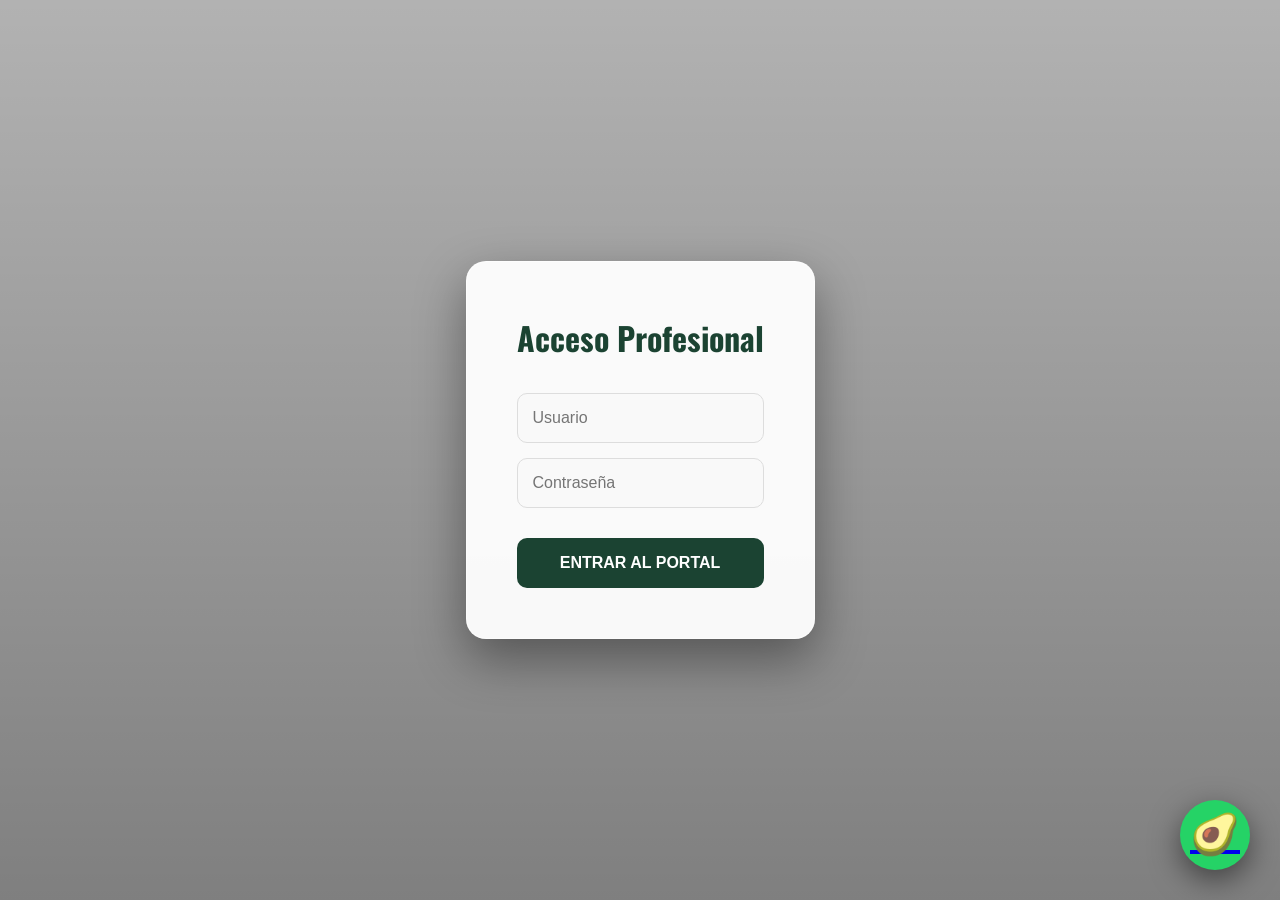
<file: index.html>
<!DOCTYPE html>
<html lang="es">
<head>
  <meta charset="UTF-8">
  <meta name="viewport" content="width=device-width, initial-scale=1.0">
  <title>Calculadora Ganadera Pro - Portal Rural</title>
  <link rel="stylesheet" href="style.css">
</head>
<body>

<div id="login-container">
  <h2>Acceso Profesional</h2>
  <input type="text" id="username" placeholder="Usuario">
  <input type="password" id="password" placeholder="Contraseña">
  <button id="btn-login">Entrar al Portal</button>
  <p id="error-msg" class="error">Credenciales incorrectas</p>
</div>

<main class="contenedor" id="app-container" style="display:none;">

  <div class="selector">
    <button class="animal-btn activo" data-animal="vaca">Vacas</button>
    <button class="animal-btn" data-animal="cerdo">Cerdos</button>
    <button class="animal-btn" data-animal="gallina">Gallinas</button>
    <button class="animal-btn" data-animal="oveja">Ovejas</button>
    <button class="animal-btn" data-animal="cabra">Cabras</button>
    <button class="animal-btn" data-animal="pez">Peces</button>
  </div>

  <header>
    <h1 id="titulo">Gestión de Vacas</h1>
    <p id="subtitulo">Producción de leche</p>
  </header>

  <section class="tarjeta">
    <div class="grilla">
      <div class="input-group">
        <label>Población Actual</label>
        <input type="number" id="cantidad" placeholder="Ej: 50">
      </div>
      <div class="input-group">
        <label>Producción/Animal</label>
        <input type="number" id="produccion" placeholder="L, Kg o U">
      </div>
      <div class="input-group">
        <label>Precio de Venta</label>
        <input type="number" id="precio" placeholder="$ Unidad">
      </div>
      <div class="input-group">
        <label>Costos Operativos</label>
        <input type="number" id="gastos" placeholder="$ Total diario">
      </div>
    </div>

    <button id="btn-calcular">Realizar Cálculo</button>
    <button id="btn-limpiar">Limpiar Datos</button>
  </section>

  <section class="tarjeta" id="resultados">
    <p>Volumen Total: <span id="res-produccion">--</span></p>
    <p>Ingresos Brutos: <span id="res-ingresos">--</span></p>
    <p>Utilidad Neta: <span id="res-ganancia">--</span></p>
    <p id="mensaje"></p>
  </section>

  <a href="glosario.html" class="btn-enlace">Abrir Glosario Técnico</a>

  <button id="btn-logout">Cerrar Sesión</button>
</main>

<a href="https://wa.me/573116314007" target="_blank" class="whatsapp-float">🥑</a>

<script src="app.js"></script>
</body>
</html>
</file>
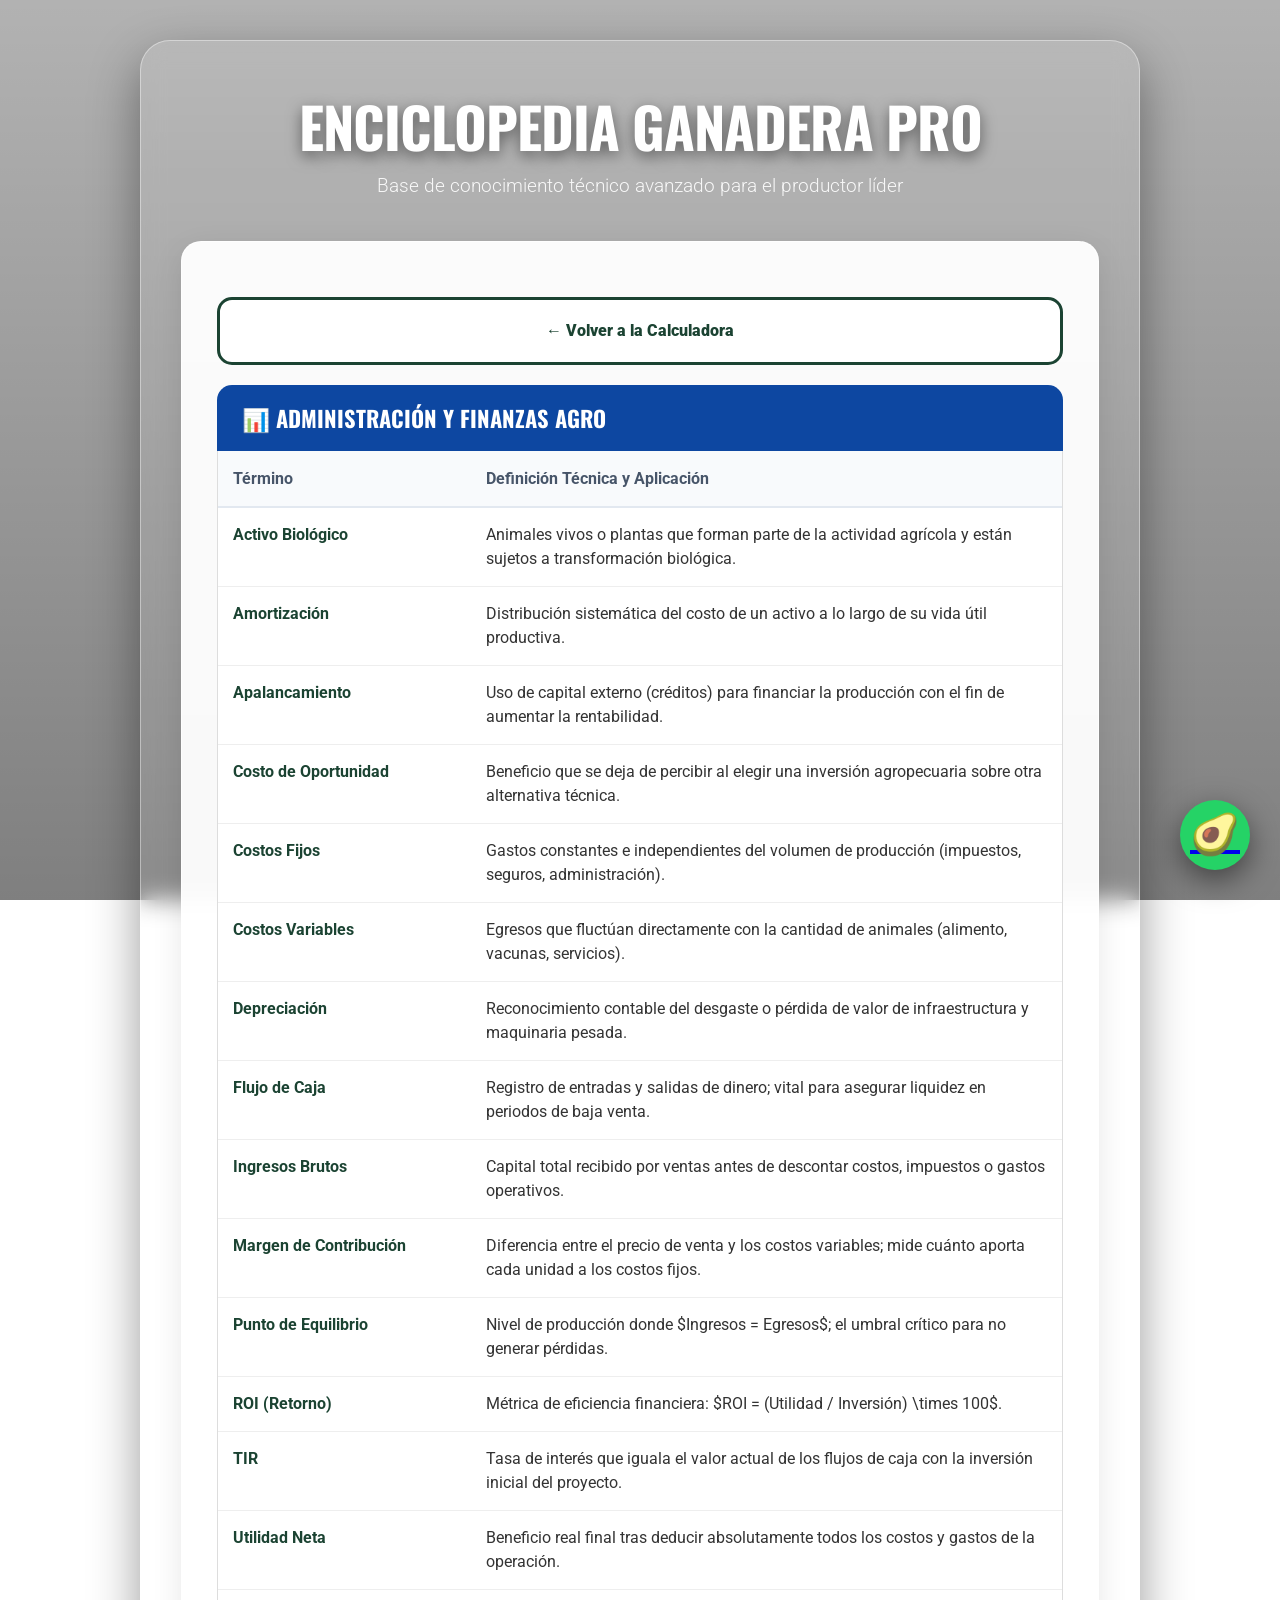
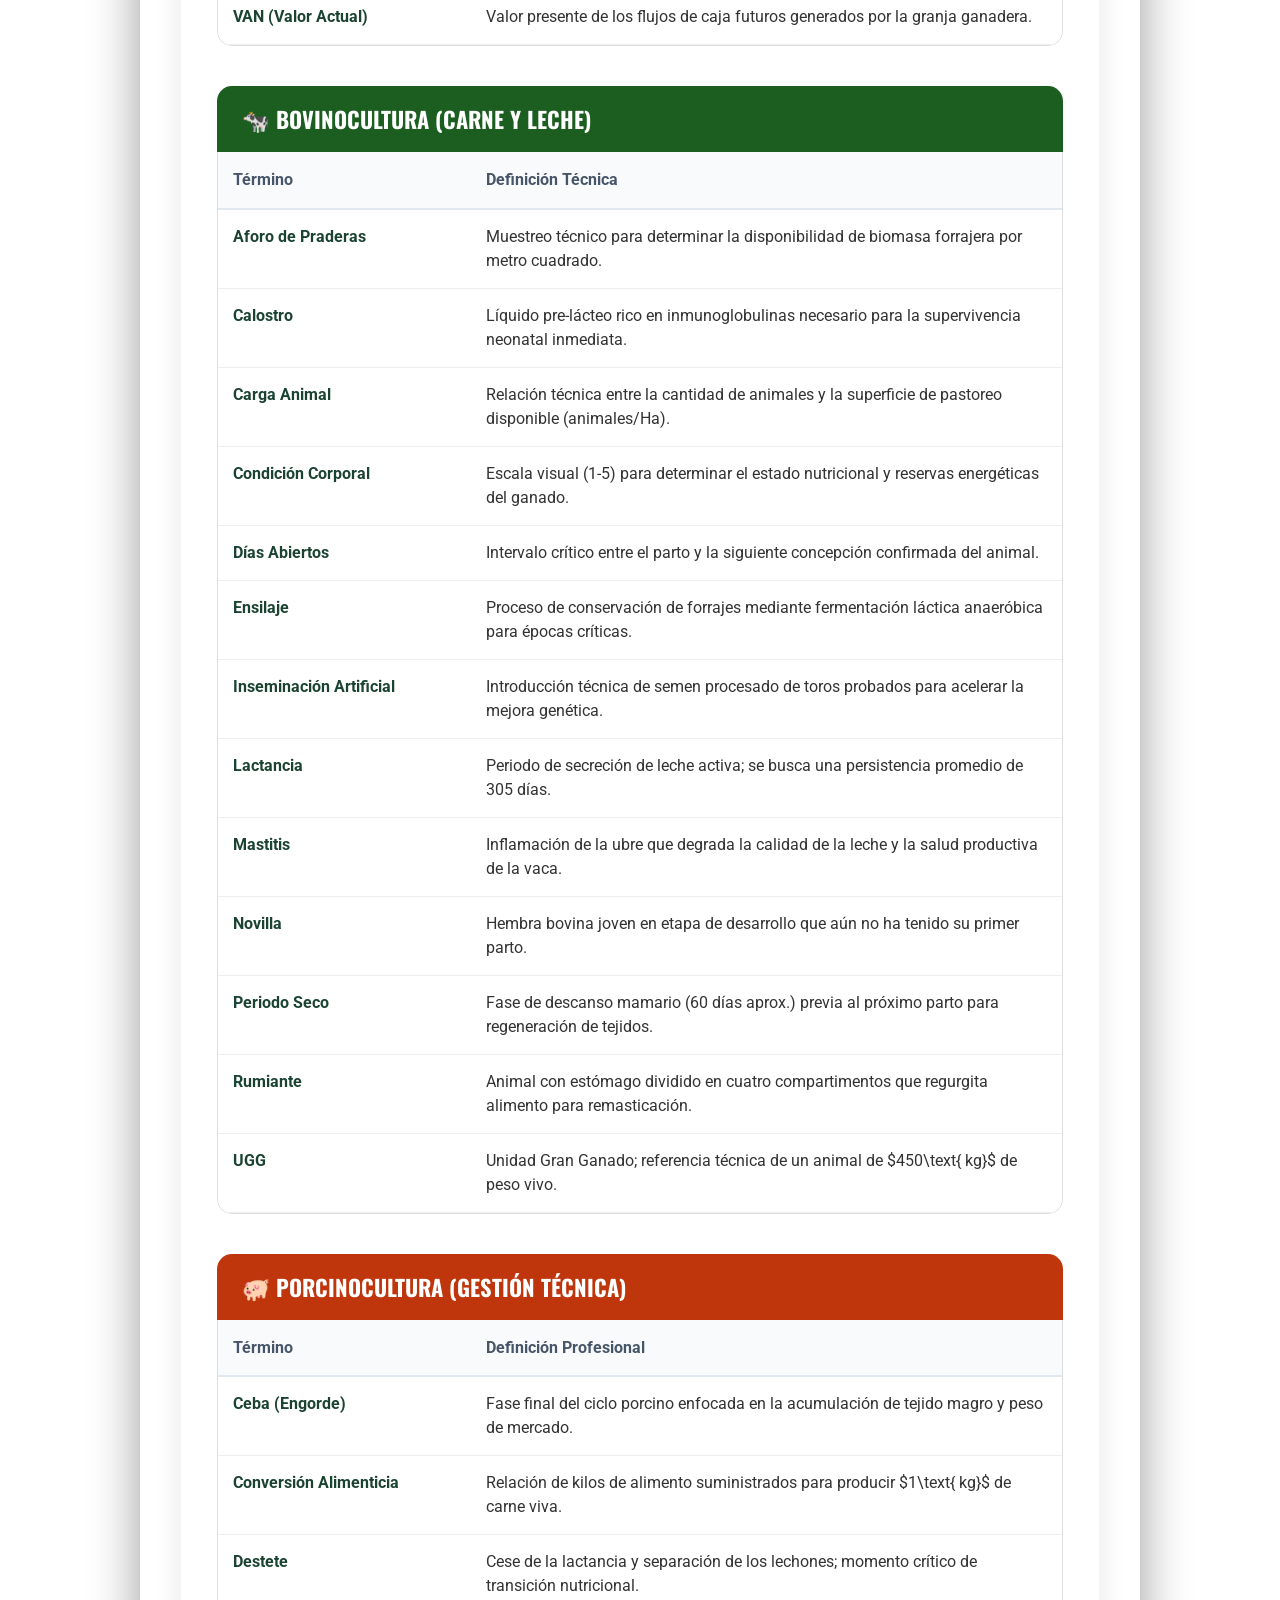
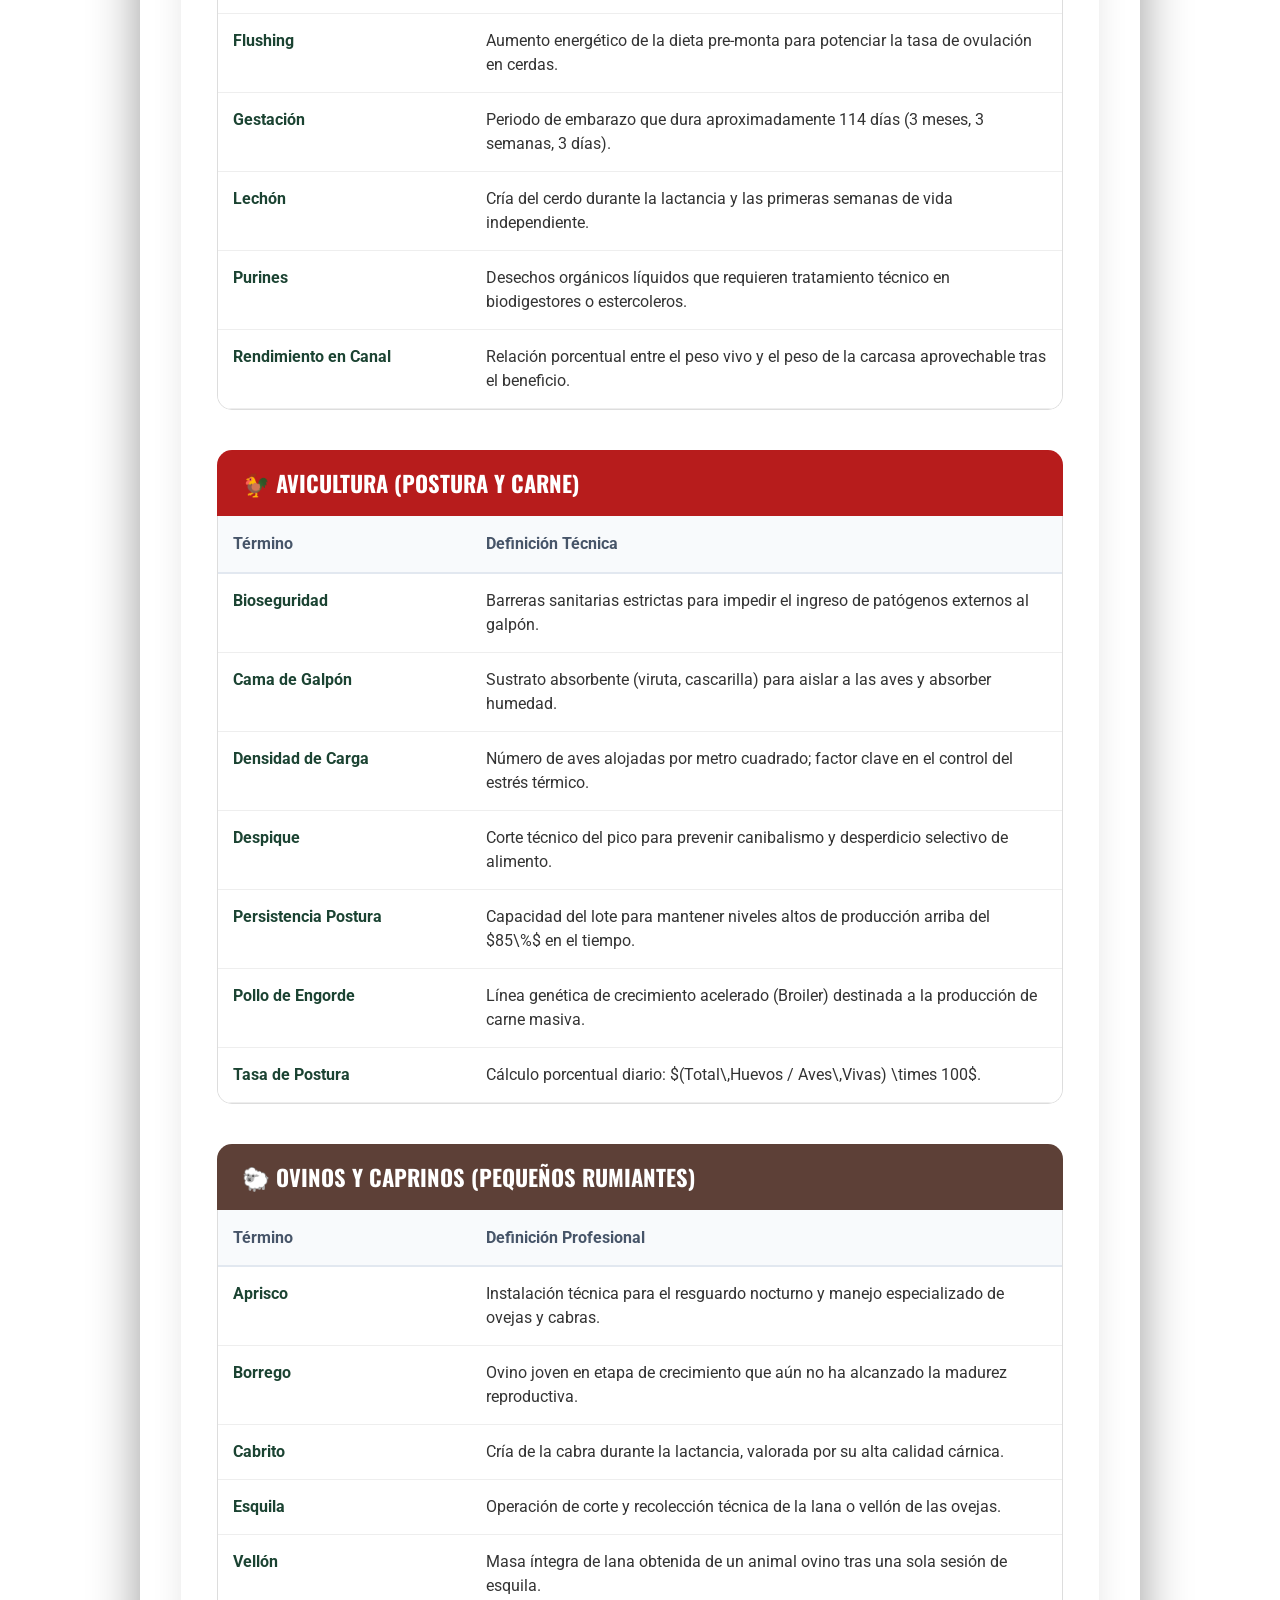
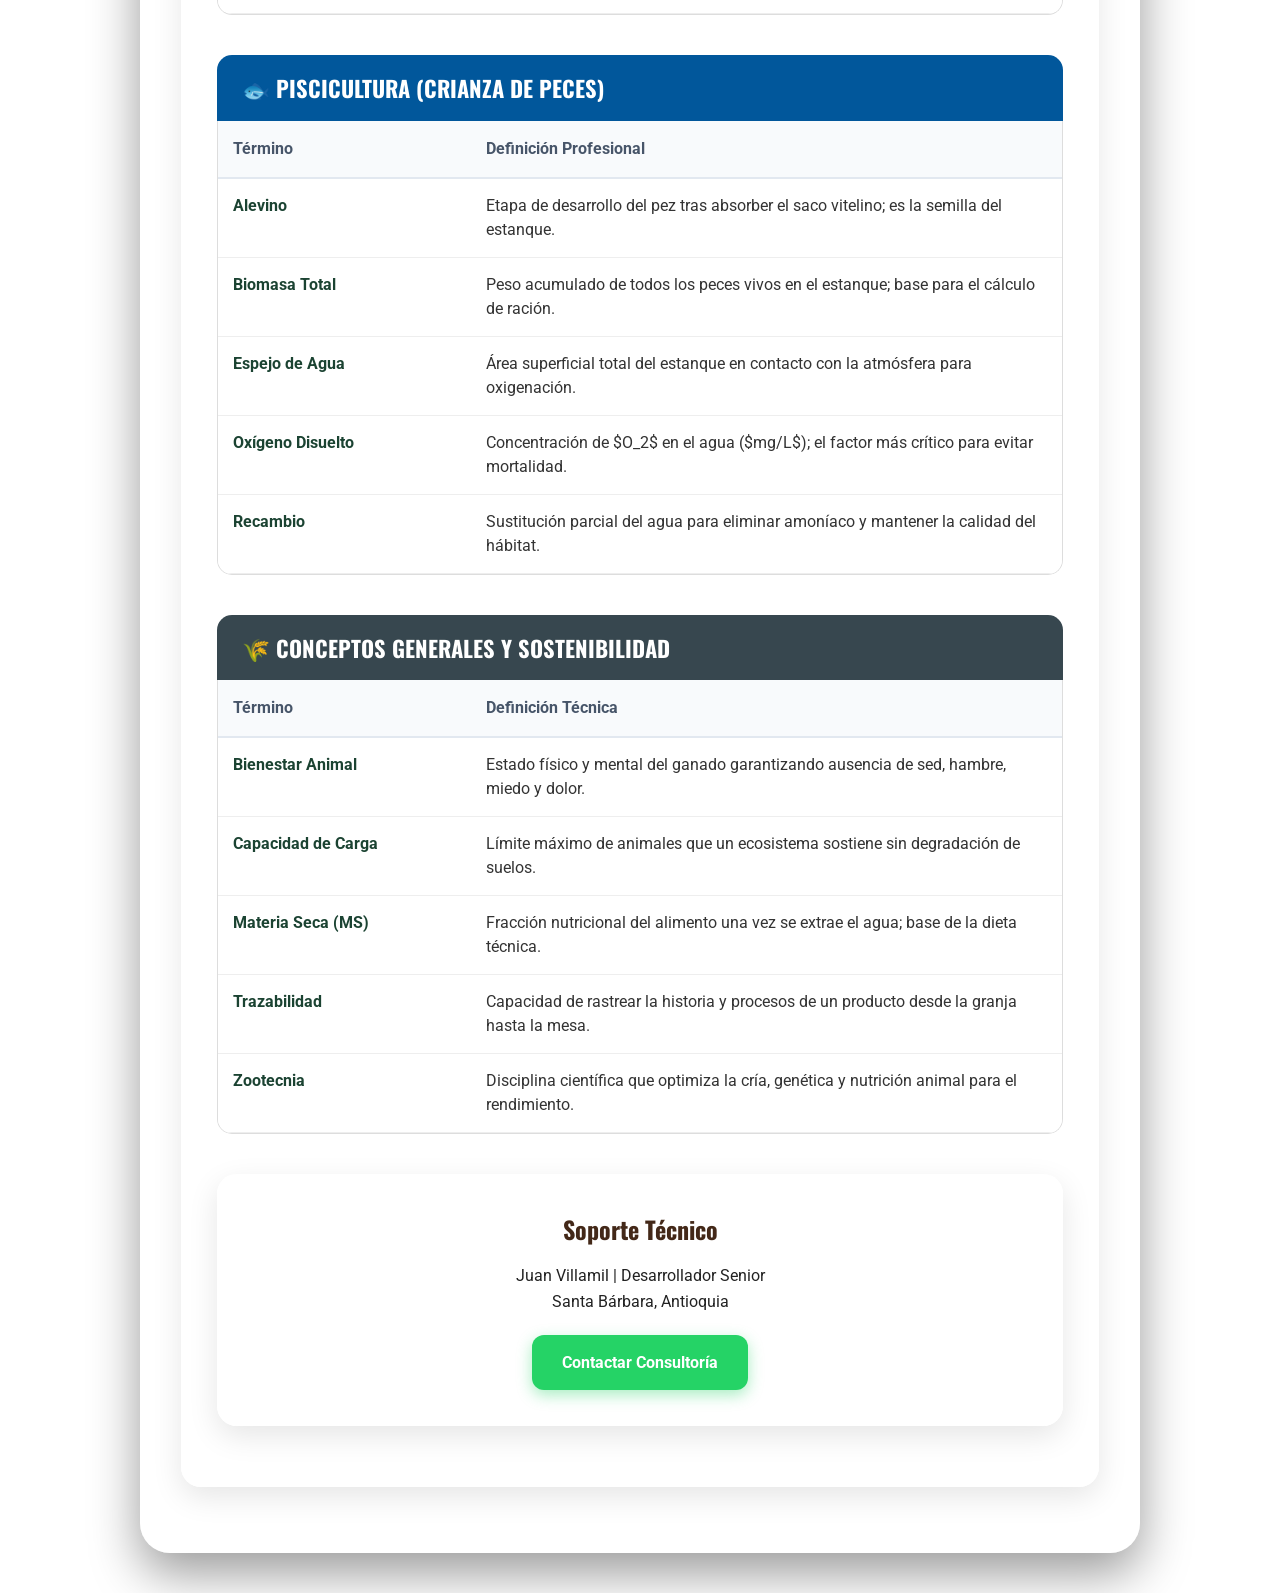
<file: glosario.html>
<!DOCTYPE html>
<html lang="es">
<head>
  <meta charset="UTF-8">
  <meta name="viewport" content="width=device-width, initial-scale=1.0">
  <title>Enciclopedia Ganadera Pro - Portal Rural</title>
  <link rel="stylesheet" href="style.css">
</head>
<body>
  <main class="contenedor-ext">
    <header>
      <h1 id="titulo">Enciclopedia Ganadera Pro</h1>
      <p id="subtitulo">Base de conocimiento técnico avanzado para el productor líder</p>
    </header>

    <div class="tarjeta-glosario-principal">
      <div class="nav-glosario">
        <a href="index.html" class="btn-volver">← Volver a la Calculadora</a>
      </div>

      <section class="seccion-categoria">
        <h2 class="titulo-categoria finanzas">📊 Administración y Finanzas Agro</h2>
        <div class="tabla-contenedor">
          <table class="tabla-glosario">
            <thead>
              <tr>
                <th class="col-termino">Término</th>
                <th class="col-def">Definición Técnica y Aplicación</th>
              </tr>
            </thead>
            <tbody>
              <tr><td><strong>Activo Biológico</strong></td><td>Animales vivos o plantas que forman parte de la actividad agrícola y están sujetos a transformación biológica.</td></tr>
              <tr><td><strong>Amortización</strong></td><td>Distribución sistemática del costo de un activo a lo largo de su vida útil productiva.</td></tr>
              <tr><td><strong>Apalancamiento</strong></td><td>Uso de capital externo (créditos) para financiar la producción con el fin de aumentar la rentabilidad.</td></tr>
              <tr><td><strong>Costo de Oportunidad</strong></td><td>Beneficio que se deja de percibir al elegir una inversión agropecuaria sobre otra alternativa técnica.</td></tr>
              <tr><td><strong>Costos Fijos</strong></td><td>Gastos constantes e independientes del volumen de producción (impuestos, seguros, administración).</td></tr>
              <tr><td><strong>Costos Variables</strong></td><td>Egresos que fluctúan directamente con la cantidad de animales (alimento, vacunas, servicios).</td></tr>
              <tr><td><strong>Depreciación</strong></td><td>Reconocimiento contable del desgaste o pérdida de valor de infraestructura y maquinaria pesada.</td></tr>
              <tr><td><strong>Flujo de Caja</strong></td><td>Registro de entradas y salidas de dinero; vital para asegurar liquidez en periodos de baja venta.</td></tr>
              <tr><td><strong>Ingresos Brutos</strong></td><td>Capital total recibido por ventas antes de descontar costos, impuestos o gastos operativos.</td></tr>
              <tr><td><strong>Margen de Contribución</strong></td><td>Diferencia entre el precio de venta y los costos variables; mide cuánto aporta cada unidad a los costos fijos.</td></tr>
              <tr><td><strong>Punto de Equilibrio</strong></td><td>Nivel de producción donde $Ingresos = Egresos$; el umbral crítico para no generar pérdidas.</td></tr>
              <tr><td><strong>ROI (Retorno)</strong></td><td>Métrica de eficiencia financiera: $ROI = (Utilidad / Inversión) \times 100$.</td></tr>
              <tr><td><strong>TIR</strong></td><td>Tasa de interés que iguala el valor actual de los flujos de caja con la inversión inicial del proyecto.</td></tr>
              <tr><td><strong>Utilidad Neta</strong></td><td>Beneficio real final tras deducir absolutamente todos los costos y gastos de la operación.</td></tr>
              <tr><td><strong>VAN (Valor Actual)</strong></td><td>Valor presente de los flujos de caja futuros generados por la granja ganadera.</td></tr>
            </tbody>
          </table>
        </div>
      </section>

      <section class="seccion-categoria">
        <h2 class="titulo-categoria bovinos">🐄 Bovinocultura (Carne y Leche)</h2>
        <div class="tabla-contenedor">
          <table class="tabla-glosario">
            <thead>
              <tr>
                <th class="col-termino">Término</th>
                <th class="col-def">Definición Técnica</th>
              </tr>
            </thead>
            <tbody>
              <tr><td><strong>Aforo de Praderas</strong></td><td>Muestreo técnico para determinar la disponibilidad de biomasa forrajera por metro cuadrado.</td></tr>
              <tr><td><strong>Calostro</strong></td><td>Líquido pre-lácteo rico en inmunoglobulinas necesario para la supervivencia neonatal inmediata.</td></tr>
              <tr><td><strong>Carga Animal</strong></td><td>Relación técnica entre la cantidad de animales y la superficie de pastoreo disponible (animales/Ha).</td></tr>
              <tr><td><strong>Condición Corporal</strong></td><td>Escala visual (1-5) para determinar el estado nutricional y reservas energéticas del ganado.</td></tr>
              <tr><td><strong>Días Abiertos</strong></td><td>Intervalo crítico entre el parto y la siguiente concepción confirmada del animal.</td></tr>
              <tr><td><strong>Ensilaje</strong></td><td>Proceso de conservación de forrajes mediante fermentación láctica anaeróbica para épocas críticas.</td></tr>
              <tr><td><strong>Inseminación Artificial</strong></td><td>Introducción técnica de semen procesado de toros probados para acelerar la mejora genética.</td></tr>
              <tr><td><strong>Lactancia</strong></td><td>Periodo de secreción de leche activa; se busca una persistencia promedio de 305 días.</td></tr>
              <tr><td><strong>Mastitis</strong></td><td>Inflamación de la ubre que degrada la calidad de la leche y la salud productiva de la vaca.</td></tr>
              <tr><td><strong>Novilla</strong></td><td>Hembra bovina joven en etapa de desarrollo que aún no ha tenido su primer parto.</td></tr>
              <tr><td><strong>Periodo Seco</strong></td><td>Fase de descanso mamario (60 días aprox.) previa al próximo parto para regeneración de tejidos.</td></tr>
              <tr><td><strong>Rumiante</strong></td><td>Animal con estómago dividido en cuatro compartimentos que regurgita alimento para remasticación.</td></tr>
              <tr><td><strong>UGG</strong></td><td>Unidad Gran Ganado; referencia técnica de un animal de $450\text{ kg}$ de peso vivo.</td></tr>
            </tbody>
          </table>
        </div>
      </section>

      <section class="seccion-categoria">
        <h2 class="titulo-categoria cerdos">🐖 Porcinocultura (Gestión Técnica)</h2>
        <div class="tabla-contenedor">
          <table class="tabla-glosario">
            <thead>
              <tr>
                <th class="col-termino">Término</th>
                <th class="col-def">Definición Profesional</th>
              </tr>
            </thead>
            <tbody>
              <tr><td><strong>Ceba (Engorde)</strong></td><td>Fase final del ciclo porcino enfocada en la acumulación de tejido magro y peso de mercado.</td></tr>
              <tr><td><strong>Conversión Alimenticia</strong></td><td>Relación de kilos de alimento suministrados para producir $1\text{ kg}$ de carne viva.</td></tr>
              <tr><td><strong>Destete</strong></td><td>Cese de la lactancia y separación de los lechones; momento crítico de transición nutricional.</td></tr>
              <tr><td><strong>Flushing</strong></td><td>Aumento energético de la dieta pre-monta para potenciar la tasa de ovulación en cerdas.</td></tr>
              <tr><td><strong>Gestación</strong></td><td>Periodo de embarazo que dura aproximadamente 114 días (3 meses, 3 semanas, 3 días).</td></tr>
              <tr><td><strong>Lechón</strong></td><td>Cría del cerdo durante la lactancia y las primeras semanas de vida independiente.</td></tr>
              <tr><td><strong>Purines</strong></td><td>Desechos orgánicos líquidos que requieren tratamiento técnico en biodigestores o estercoleros.</td></tr>
              <tr><td><strong>Rendimiento en Canal</strong></td><td>Relación porcentual entre el peso vivo y el peso de la carcasa aprovechable tras el beneficio.</td></tr>
            </tbody>
          </table>
        </div>
      </section>

      <section class="seccion-categoria">
        <h2 class="titulo-categoria aves">🐓 Avicultura (Postura y Carne)</h2>
        <div class="tabla-contenedor">
          <table class="tabla-glosario">
            <thead>
              <tr>
                <th class="col-termino">Término</th>
                <th class="col-def">Definición Técnica</th>
              </tr>
            </thead>
            <tbody>
              <tr><td><strong>Bioseguridad</strong></td><td>Barreras sanitarias estrictas para impedir el ingreso de patógenos externos al galpón.</td></tr>
              <tr><td><strong>Cama de Galpón</strong></td><td>Sustrato absorbente (viruta, cascarilla) para aislar a las aves y absorber humedad.</td></tr>
              <tr><td><strong>Densidad de Carga</strong></td><td>Número de aves alojadas por metro cuadrado; factor clave en el control del estrés térmico.</td></tr>
              <tr><td><strong>Despique</strong></td><td>Corte técnico del pico para prevenir canibalismo y desperdicio selectivo de alimento.</td></tr>
              <tr><td><strong>Persistencia Postura</strong></td><td>Capacidad del lote para mantener niveles altos de producción arriba del $85\%$ en el tiempo.</td></tr>
              <tr><td><strong>Pollo de Engorde</strong></td><td>Línea genética de crecimiento acelerado (Broiler) destinada a la producción de carne masiva.</td></tr>
              <tr><td><strong>Tasa de Postura</strong></td><td>Cálculo porcentual diario: $(Total\,Huevos / Aves\,Vivas) \times 100$.</td></tr>
            </tbody>
          </table>
        </div>
      </section>

      <section class="seccion-categoria">
        <h2 class="titulo-categoria ovinos">🐑 Ovinos y Caprinos (Pequeños Rumiantes)</h2>
        <div class="tabla-contenedor">
          <table class="tabla-glosario">
            <thead>
              <tr>
                <th class="col-termino">Término</th>
                <th class="col-def">Definición Profesional</th>
              </tr>
            </thead>
            <tbody>
              <tr><td><strong>Aprisco</strong></td><td>Instalación técnica para el resguardo nocturno y manejo especializado de ovejas y cabras.</td></tr>
              <tr><td><strong>Borrego</strong></td><td>Ovino joven en etapa de crecimiento que aún no ha alcanzado la madurez reproductiva.</td></tr>
              <tr><td><strong>Cabrito</strong></td><td>Cría de la cabra durante la lactancia, valorada por su alta calidad cárnica.</td></tr>
              <tr><td><strong>Esquila</strong></td><td>Operación de corte y recolección técnica de la lana o vellón de las ovejas.</td></tr>
              <tr><td><strong>Vellón</strong></td><td>Masa íntegra de lana obtenida de un animal ovino tras una sola sesión de esquila.</td></tr>
            </tbody>
          </table>
        </div>
      </section>

      <section class="seccion-categoria">
        <h2 class="titulo-categoria peces">🐟 Piscicultura (Crianza de Peces)</h2>
        <div class="tabla-contenedor">
          <table class="tabla-glosario">
            <thead>
              <tr>
                <th class="col-termino">Término</th>
                <th class="col-def">Definición Profesional</th>
              </tr>
            </thead>
            <tbody>
              <tr><td><strong>Alevino</strong></td><td>Etapa de desarrollo del pez tras absorber el saco vitelino; es la semilla del estanque.</td></tr>
              <tr><td><strong>Biomasa Total</strong></td><td>Peso acumulado de todos los peces vivos en el estanque; base para el cálculo de ración.</td></tr>
              <tr><td><strong>Espejo de Agua</strong></td><td>Área superficial total del estanque en contacto con la atmósfera para oxigenación.</td></tr>
              <tr><td><strong>Oxígeno Disuelto</strong></td><td>Concentración de $O_2$ en el agua ($mg/L$); el factor más crítico para evitar mortalidad.</td></tr>
              <tr><td><strong>Recambio</strong></td><td>Sustitución parcial del agua para eliminar amoníaco y mantener la calidad del hábitat.</td></tr>
            </tbody>
          </table>
        </div>
      </section>

      <section class="seccion-categoria">
        <h2 class="titulo-categoria generales">🌾 Conceptos Generales y Sostenibilidad</h2>
        <div class="tabla-contenedor">
          <table class="tabla-glosario">
            <thead>
              <tr>
                <th class="col-termino">Término</th>
                <th class="col-def">Definición Técnica</th>
              </tr>
            </thead>
            <tbody>
              <tr><td><strong>Bienestar Animal</strong></td><td>Estado físico y mental del ganado garantizando ausencia de sed, hambre, miedo y dolor.</td></tr>
              <tr><td><strong>Capacidad de Carga</strong></td><td>Límite máximo de animales que un ecosistema sostiene sin degradación de suelos.</td></tr>
              <tr><td><strong>Materia Seca (MS)</strong></td><td>Fracción nutricional del alimento una vez se extrae el agua; base de la dieta técnica.</td></tr>
              <tr><td><strong>Trazabilidad</strong></td><td>Capacidad de rastrear la historia y procesos de un producto desde la granja hasta la mesa.</td></tr>
              <tr><td><strong>Zootecnia</strong></td><td>Disciplina científica que optimiza la cría, genética y nutrición animal para el rendimiento.</td></tr>
            </tbody>
          </table>
        </div>
      </section>

      <div class="tarjeta contacto">
        <h2>Soporte Técnico</h2>
        <p>Juan Villamil | Desarrollador Senior</p>
        <p>Santa Bárbara, Antioquia</p>
        <a href="https://wa.me/573116314007" target="_blank" class="btn-whatsapp">Contactar Consultoría</a>
      </div>

    </div>
  </main>

  <a href="https://wa.me/573116314007" target="_blank" class="whatsapp-float">🥑</a>

</body>
</html>
</file>
<file: style.css>
/* ============================================================
   ESTILOS PROFESIONALES - PORTAL RURAL EL PROGRESO (v4.0)
   ============================================================ */

/* Importación de tipografías premium */
@import url('https://fonts.googleapis.com/css2?family=Oswald:wght@400;600&family=Roboto:wght@300;400;500;700&display=swap');

:root {
  /* Paleta de Colores de Nivel Senior */
  --verde-pro: #1b4332;        /* Verde Bosque Profundo */
  --verde-hover: #2d6a4f;      /* Verde Esmeralda Suave */
  --madera-pro: #432818;       /* Café Roble */
  --tierra-pro: #99582a;       /* Tierra Arcillosa */
  --glass: rgba(255, 255, 255, 0.95); /* Efecto Cristal */
  --sombra-pro: 0 20px 50px rgba(0,0,0,0.4);
  --borde-glass: 1px solid rgba(255, 255, 255, 0.4);
  
  /* Colores Específicos para Categorías del Glosario */
  --finanzas-color: #0d47a1;
  --bovinos-color: #1b5e20;
  --cerdos-color: #bf360c;
  --aves-color: #b71c1c;
  --ovinos-color: #5d4037;
  --peces-color: #01579b;
  --generales-color: #37474f;
}

/* 1. RESET Y CONFIGURACIÓN BASE */
* {
  margin: 0;
  padding: 0;
  box-sizing: border-box;
}

body {
  font-family: 'Roboto', sans-serif;
  /* Fondo: Paisaje rural de alta resolución con filtro oscuro */
  background: 
    linear-gradient(rgba(0,0,0,0.3), rgba(0,0,0,0.5)), 
    url('https://images.unsplash.com/photo-1500382017468-9049fed747ef?q=80&w=2000&auto=format&fit=crop');
  background-size: cover;
  background-position: center;
  background-attachment: fixed;
  min-height: 100vh;
  display: flex;
  align-items: center;
  justify-content: center;
  color: #222;
  line-height: 1.6;
}

/* 2. MARCO ESTRUCTURAL (Frame Wrapper) */
.contenedor, .contenedor-ext {
  max-width: 800px;
  width: 95%;
  margin: 40px auto;
  padding: 40px;
  background: rgba(255, 255, 255, 0.1); /* El marco exterior */
  backdrop-filter: blur(12px);
  border-radius: 30px;
  border: var(--borde-glass);
  box-shadow: var(--sombra-pro);
}

/* Ampliación para el glosario */
.contenedor-ext {
  max-width: 1000px;
}

header {
  text-align: center;
  margin-bottom: 40px;
}

#titulo {
  font-family: 'Oswald';
  font-size: 3.5rem;
  color: white;
  text-transform: uppercase;
  letter-spacing: -1px;
  text-shadow: 0 5px 15px rgba(0,0,0,0.5);
}

#subtitulo {
  color: #fff;
  font-weight: 300;
  font-size: 1.2rem;
  opacity: 0.9;
}

/* 3. SISTEMA DE LOGIN */
#login-container {
  background: var(--glass);
  padding: 50px;
  border-radius: 20px;
  max-width: 400px;
  margin: auto;
  text-align: center;
  box-shadow: var(--sombra-pro);
  border: var(--borde-glass);
}

#login-container h2 {
  font-family: 'Oswald';
  color: var(--verde-pro);
  margin-bottom: 30px;
  font-size: 2rem;
}

#login-container input {
  display: block;
  margin: 15px auto;
  padding: 15px;
  width: 100%;
  border: 1px solid #ddd;
  border-radius: 10px;
  background: #f9f9f9;
  font-size: 1rem;
}

#login-container button {
  background: var(--verde-pro);
  color: white;
  padding: 16px;
  border-radius: 10px;
  border: none;
  cursor: pointer;
  width: 100%;
  font-weight: bold;
  font-size: 1rem;
  transition: 0.3s ease;
}

#login-container button:hover {
  background: var(--verde-hover);
  transform: translateY(-3px);
}

.error {
  color: #b71c1c;
  font-weight: bold;
  display: none;
  margin-top: 15px;
}

/* 4. SELECTOR DE ANIMALES (6 ESPECIES) */
.selector {
  display: flex;
  flex-wrap: wrap; /* Soporta las dos filas de 3 */
  gap: 15px;
  margin-bottom: 35px;
}

.animal-btn {
  flex: 1 1 calc(33.333% - 15px);
  padding: 16px;
  border: none;
  background: white;
  color: #444;
  cursor: pointer;
  transition: 0.3s cubic-bezier(0.4, 0, 0.2, 1);
  border-radius: 12px;
  font-weight: 700;
  box-shadow: 0 4px 6px rgba(0,0,0,0.1);
}

.animal-btn.activo {
  background: var(--verde-pro);
  color: white;
  transform: scale(1.05);
}

.animal-btn:hover:not(.activo) {
  background: #f0f0f0;
}

/* 5. CALCULADORA: TARJETAS E INPUTS */
.tarjeta, .tarjeta-glosario-principal {
  background: var(--glass);
  padding: 35px;
  margin-bottom: 25px;
  border-radius: 20px;
  box-shadow: 0 10px 30px rgba(0,0,0,0.1);
  border: 1px solid rgba(255,255,255,0.8);
}

.grilla {
  display: grid;
  grid-template-columns: 1fr 1fr;
  gap: 20px;
}

.input-group label {
  display: block;
  font-size: 0.9rem;
  font-weight: 700;
  margin-bottom: 8px;
  color: var(--madera-pro);
}

input[type="number"] {
  width: 100%;
  padding: 14px;
  border: 2px solid #eee;
  border-radius: 10px;
  font-size: 1rem;
  transition: 0.3s;
}

input[type="number"]:focus {
  border-color: var(--verde-pro);
  outline: none;
  background: #fff;
}

/* 6. BOTONES DE ACCIÓN */
button {
  margin-top: 15px;
  padding: 16px;
  border-radius: 12px;
  border: none;
  font-weight: 800;
  text-transform: uppercase;
  cursor: pointer;
  transition: 0.2s;
  width: 100%;
}

button:active { transform: scale(0.96); }

#btn-calcular { background: var(--verde-pro); color: white; }
#btn-limpiar { background: var(--tierra-pro); color: white; }
#btn-logout { background: var(--madera-pro); color: white; margin-top: 40px; }

.btn-enlace, .btn-volver {
  display: block;
  text-align: center;
  background: white;
  color: var(--verde-pro);
  border: 3px solid var(--verde-pro);
  padding: 18px;
  text-decoration: none;
  font-weight: 900;
  border-radius: 15px;
  margin: 20px 0;
  transition: 0.3s;
}

.btn-enlace:hover, .btn-volver:hover {
  background: var(--verde-pro);
  color: white;
}

/* 7. RESULTADOS */
#resultados {
  display: none;
  border-left: 10px solid var(--verde-pro);
  background: #f8faf8;
}

#resultados p {
  font-size: 1.2rem;
  margin-bottom: 10px;
}

#mensaje {
  font-weight: 900;
  font-size: 1.5rem;
  text-align: center;
  margin-top: 20px;
}

.ganancia-ok { color: #1b4332; }
.perdida { color: #a4161a; }

/* 8. GLOSARIO: TABLAS Y ALINEACIÓN (CORRECCIÓN DESCUADRE) */
.seccion-categoria { margin-bottom: 40px; }

.titulo-categoria {
  font-family: 'Oswald';
  color: white;
  padding: 15px 25px;
  border-radius: 15px 15px 0 0;
  text-transform: uppercase;
  font-size: 1.4rem;
}

/* Colores Dinámicos Glosario */
.finanzas { background: var(--finanzas-color); }
.bovinos { background: var(--bovinos-color); }
.cerdos { background: var(--cerdos-color); }
.aves { background: var(--aves-color); }
.ovinos { background: var(--ovinos-color); }
.peces { background: var(--peces-color); }
.generales { background: var(--generales-color); }

.tabla-contenedor {
  border: 1px solid #ddd;
  border-top: none;
  border-radius: 0 0 15px 15px;
  overflow: hidden;
}

.tabla-glosario {
  width: 100%;
  border-collapse: collapse;
  background: white;
  table-layout: fixed; /* Crucial para evitar el descuadre */
}

.tabla-glosario th {
  background: #f8fafc;
  color: #475569;
  padding: 15px;
  text-align: left;
  border-bottom: 2px solid #e2e8f0;
}

/* Definición de anchos fijos para columnas */
.col-termino { width: 30%; }
.col-def { width: 70%; }

.tabla-glosario td {
  padding: 15px;
  border-bottom: 1px solid #eee;
  vertical-align: top;
  line-height: 1.5;
  color: #333;
  word-wrap: break-word; /* Evita que el texto rompa la tabla */
}

.tabla-glosario tr:hover { background: #f1f8f1; }
.tabla-glosario strong { color: var(--verde-pro); }

/* 9. CONTACTO Y WHATSAPP (CENTRADO PERFECTO) */
.contacto {
  display: flex;
  flex-direction: column;
  align-items: center;
  justify-content: center;
  text-align: center;
}

.contacto h2 {
  font-family: 'Oswald';
  margin-bottom: 15px;
  color: var(--madera-pro);
}

.btn-whatsapp {
  display: inline-block;
  padding: 15px 30px;
  background: #25D366;
  color: white;
  border-radius: 12px;
  text-decoration: none;
  font-weight: bold;
  margin-top: 20px;
  box-shadow: 0 5px 15px rgba(37, 211, 102, 0.4);
  width: fit-content;
  transition: 0.3s;
}

.btn-whatsapp:hover {
  background: #128c7e;
  transform: translateY(-3px);
}

.whatsapp-float {
  position: fixed;
  bottom: 30px;
  right: 30px;
  background: #25D366;
  width: 70px;
  height: 70px;
  display: flex;
  align-items: center;
  justify-content: center;
  border-radius: 50%;
  box-shadow: 0 10px 30px rgba(0,0,0,0.5);
  font-size: 2.5rem;
  z-index: 1000;
  transition: 0.3s;
}

.whatsapp-float:hover { transform: scale(1.1) rotate(15deg); }

/* 10. RESPONSIVIDAD (ADAPTACIÓN A MÓVILES) */
@media (max-width: 600px) {
  .contenedor, .contenedor-ext {
    padding: 20px;
    border-radius: 0;
    margin: 0;
    width: 100%;
  }
  
  #titulo { font-size: 2.2rem; }
  
  .selector { flex-direction: column; }
  .animal-btn { flex: 1 1 100%; }
  
  .grilla { grid-template-columns: 1fr; }
  
  .col-termino { width: 40%; }
  .col-def { width: 60%; }
  
  .tabla-glosario { font-size: 0.85rem; }
}
</file>
